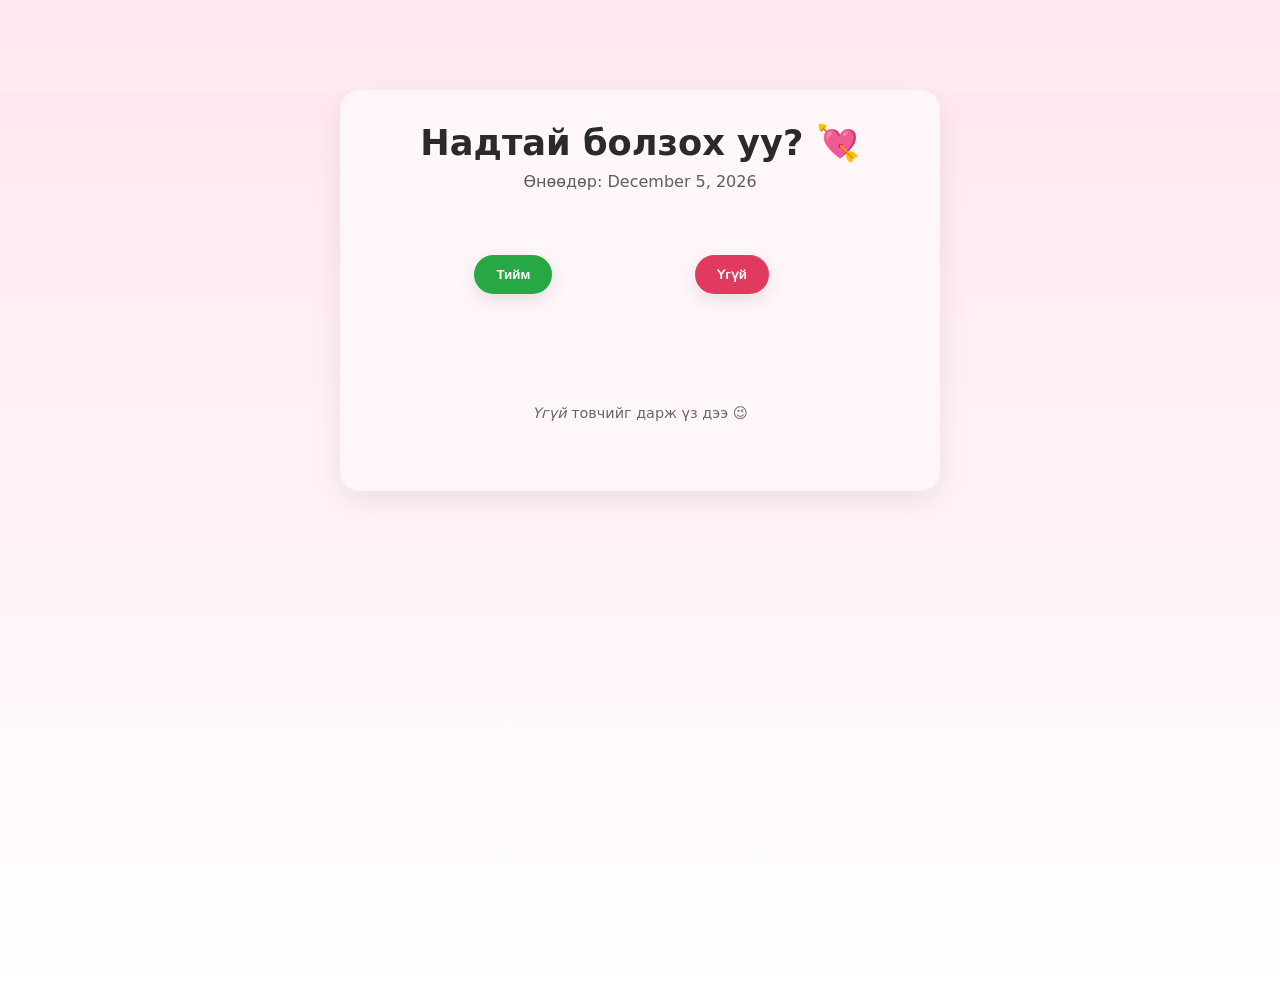
<file: index.html>
<!DOCTYPE html>
<html lang="mn">
<head>
  <meta charset="UTF-8" />
  <meta name="viewport" content="width=device-width, initial-scale=1" />
  <title>Надтай болзох уу? 💘</title>
  <link rel="stylesheet" href="style.css" />
</head>
<body>
  <main id="questionContainer" class="card">
    <h1>Надтай болзох уу? 💘</h1>

    <p class="date">Өнөөдөр: <span id="today"></span></p>

    <div class="btns">
      <button id="yesBtn" class="btn yes">Тийм</button>
      <button id="noBtn" class="btn no">Үгүй</button>
    </div>
    <p class="hint"><em>Үгүй</em> товчийг дарж үз дээ 😉</p>
  </main>

  <div id="heartLoader" class="center hidden">
    <div class="hearts">
      <span>💗</span><span>💖</span><span>💘</span><span>💝</span>
    </div>
    <p>Хариуг чинь баталгаажуулж байна...</p>
  </div>

  <section id="resultContainer" class="center hidden">
    <div class="result-card">
      <div class="bears">🤍🐻‍❄️🤎🐻</div>
      <h2>Мэдэж байсан шүү! <span class="yay">😍</span></h2>
      <p>Чи миний өдрийг аварчихлаа.</p>
      <button id="replayBtn" class="btn ghost">Дахин тоглох</button>
    </div>
  </section>

  <script src="app.js"></script>
</body>
</html>
</file>
<file: style.css>
*{box-sizing:border-box}
:root{
  --bg:#ffe8ef;
  --card:#fff6fa;
  --ink:#2a2a2a;
  --yes:#28a745;
  --no:#e03a5e;
  --ghost:#222;
}
html,body{
  height:100%;
  margin:0;
  font-family: system-ui,-apple-system,Segoe UI,Roboto,Helvetica,Arial,sans-serif;
  background: linear-gradient(180deg, var(--bg), #fff);
  color:var(--ink);
}
.card{
  position:relative;
  width:min(600px, 92vw);
  margin:10vh auto 0;
  background:var(--card);
  border-radius:20px;
  padding:32px 24px 56px;
  box-shadow:0 10px 30px rgba(0,0,0,.08);
  text-align:center;
}
.card h1{ margin:0 0 8px; font-size: clamp(1.4rem, 3.8vw, 2.2rem); }
.card .date{ margin:0 0 16px; opacity:.75 }
.btns{ position:relative; height:120px; }
.btn{
  position:absolute;
  padding:12px 22px;
  border:none;
  border-radius:999px;
  font-weight:700;
  cursor:pointer;
  transition: transform .12s ease, box-shadow .2s ease;
  box-shadow:0 6px 18px rgba(0,0,0,.1);
}
.btn:active{ transform:scale(.98) }
.btn.yes{ left:20%; top:40%; background:var(--yes); color:white }
.btn.no{ left:60%; top:40%; background:var(--no); color:white }
.hint{ opacity:.7; font-size:.9rem; margin-top:78px }

.center{
  position:fixed; inset:0; display:grid; place-items:center; text-align:center;
  padding:24px;
}
.hidden{ display:none }
.hearts{ font-size: clamp(2rem, 10vw, 4rem); animation: float 1.4s infinite ease-in-out }
.hearts span{ display:inline-block; transform-origin: bottom; animation: pop .9s infinite }
.hearts span:nth-child(2){ animation-delay:.15s }
.hearts span:nth-child(3){ animation-delay:.3s }
.hearts span:nth-child(4){ animation-delay:.45s }
@keyframes float{50%{ transform: translateY(-6px)}}
@keyframes pop{ 50%{ transform: translateY(-6px) scale(1.1)} }

.result-card{
  background:white; padding:28px 22px; border-radius:18px; width:min(560px,92vw);
  box-shadow:0 12px 38px rgba(0,0,0,.12);
}
.result-card .bears{ font-size: clamp(2rem, 12vw, 4rem); line-height:1; }
.result-card h2{ margin:.4rem 0 0 }
.yay{ display:inline-block; animation:wink 1.5s infinite }
@keyframes wink{ 40%{ transform: rotate(12deg) scale(1.15)} }
.btn.ghost{ position:static; margin-top:14px; background:transparent; color:var(--ghost); border:2px solid var(--ghost) }
</file>
